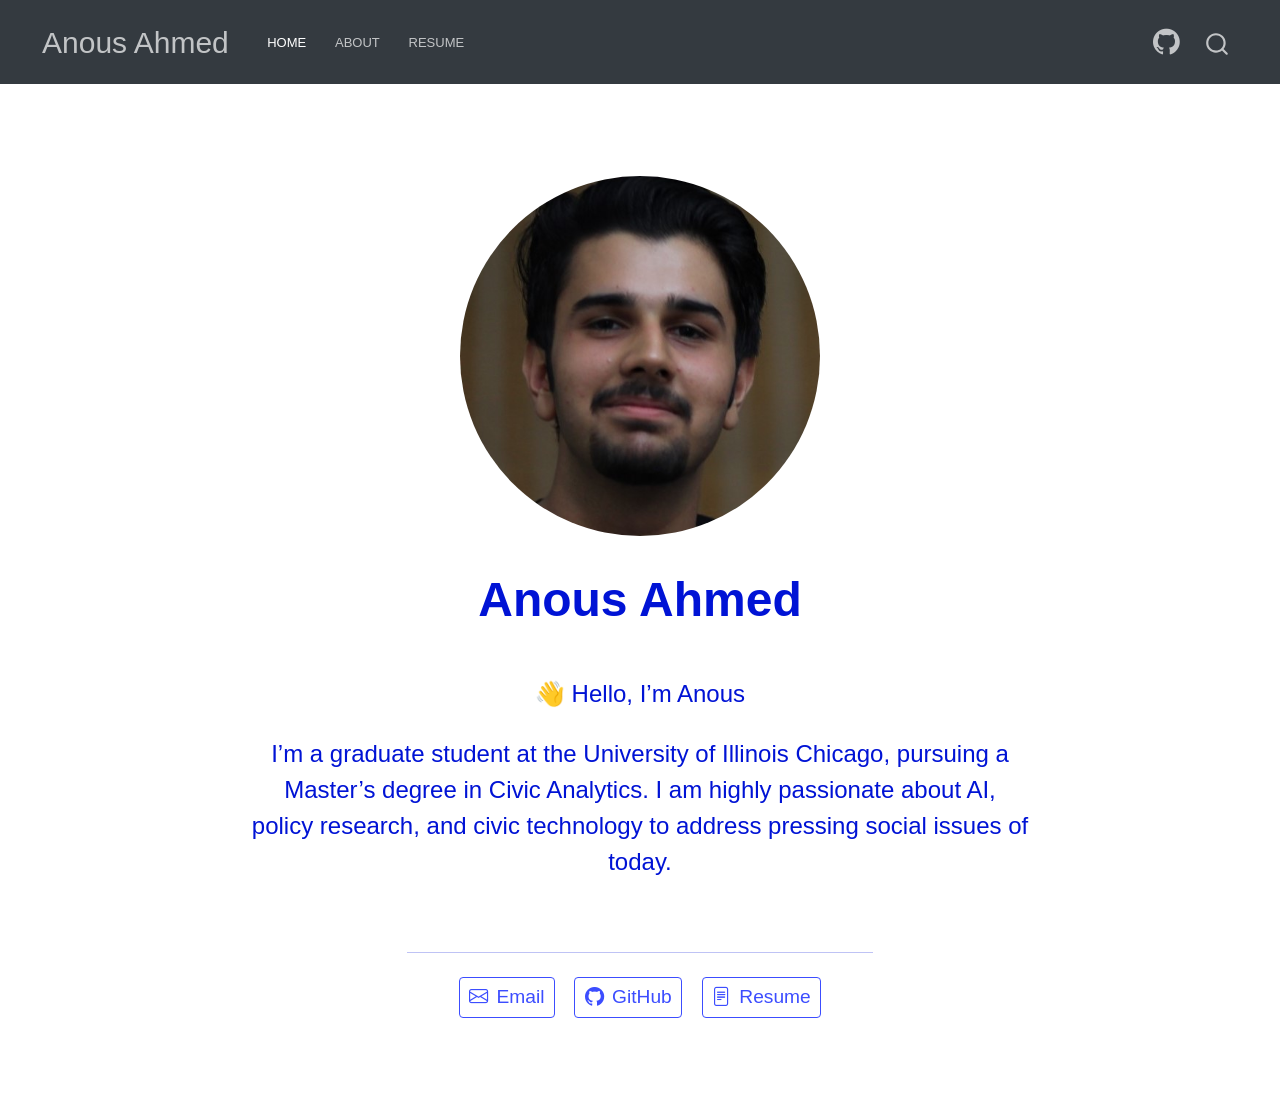
<file: docs/index.html>
<!DOCTYPE html>
<html xmlns="http://www.w3.org/1999/xhtml" lang="en" xml:lang="en"><head>

<meta charset="utf-8">
<meta name="generator" content="quarto-1.6.42">

<meta name="viewport" content="width=device-width, initial-scale=1.0, user-scalable=yes">


<title>Anous Ahmed</title>
<style>
code{white-space: pre-wrap;}
span.smallcaps{font-variant: small-caps;}
div.columns{display: flex; gap: min(4vw, 1.5em);}
div.column{flex: auto; overflow-x: auto;}
div.hanging-indent{margin-left: 1.5em; text-indent: -1.5em;}
ul.task-list{list-style: none;}
ul.task-list li input[type="checkbox"] {
  width: 0.8em;
  margin: 0 0.8em 0.2em -1em; /* quarto-specific, see https://github.com/quarto-dev/quarto-cli/issues/4556 */ 
  vertical-align: middle;
}
</style>


<script src="site_libs/quarto-nav/quarto-nav.js"></script>
<script src="site_libs/quarto-nav/headroom.min.js"></script>
<script src="site_libs/clipboard/clipboard.min.js"></script>
<script src="site_libs/quarto-search/autocomplete.umd.js"></script>
<script src="site_libs/quarto-search/fuse.min.js"></script>
<script src="site_libs/quarto-search/quarto-search.js"></script>
<meta name="quarto:offset" content="./">
<script src="site_libs/quarto-html/quarto.js"></script>
<script src="site_libs/quarto-html/popper.min.js"></script>
<script src="site_libs/quarto-html/tippy.umd.min.js"></script>
<link href="site_libs/quarto-html/tippy.css" rel="stylesheet">
<link href="site_libs/quarto-html/quarto-syntax-highlighting-2f5df379a58b258e96c21c0638c20c03.css" rel="stylesheet" id="quarto-text-highlighting-styles">
<script src="site_libs/bootstrap/bootstrap.min.js"></script>
<link href="site_libs/bootstrap/bootstrap-icons.css" rel="stylesheet">
<link href="site_libs/bootstrap/bootstrap-2da733e10ef0dbec713d2ad4fdab014f.min.css" rel="stylesheet" append-hash="true" id="quarto-bootstrap" data-mode="light">
<script id="quarto-search-options" type="application/json">{
  "location": "navbar",
  "copy-button": false,
  "collapse-after": 3,
  "panel-placement": "end",
  "type": "overlay",
  "limit": 50,
  "keyboard-shortcut": [
    "f",
    "/",
    "s"
  ],
  "show-item-context": false,
  "language": {
    "search-no-results-text": "No results",
    "search-matching-documents-text": "matching documents",
    "search-copy-link-title": "Copy link to search",
    "search-hide-matches-text": "Hide additional matches",
    "search-more-match-text": "more match in this document",
    "search-more-matches-text": "more matches in this document",
    "search-clear-button-title": "Clear",
    "search-text-placeholder": "",
    "search-detached-cancel-button-title": "Cancel",
    "search-submit-button-title": "Submit",
    "search-label": "Search"
  }
}</script>


<link rel="stylesheet" href="styles.css">
</head>

<body class="nav-fixed fullcontent">

<div id="quarto-search-results"></div>
  <header id="quarto-header" class="headroom fixed-top">
    <nav class="navbar navbar-expand-lg " data-bs-theme="dark">
      <div class="navbar-container container-fluid">
      <div class="navbar-brand-container mx-auto">
    <a class="navbar-brand" href="./index.html">
    <span class="navbar-title">Anous Ahmed</span>
    </a>
  </div>
            <div id="quarto-search" class="" title="Search"></div>
          <button class="navbar-toggler" type="button" data-bs-toggle="collapse" data-bs-target="#navbarCollapse" aria-controls="navbarCollapse" role="menu" aria-expanded="false" aria-label="Toggle navigation" onclick="if (window.quartoToggleHeadroom) { window.quartoToggleHeadroom(); }">
  <span class="navbar-toggler-icon"></span>
</button>
          <div class="collapse navbar-collapse" id="navbarCollapse">
            <ul class="navbar-nav navbar-nav-scroll me-auto">
  <li class="nav-item">
    <a class="nav-link active" href="./index.html" aria-current="page"> 
<span class="menu-text">Home</span></a>
  </li>  
  <li class="nav-item">
    <a class="nav-link" href="./about.html"> 
<span class="menu-text">About</span></a>
  </li>  
  <li class="nav-item">
    <a class="nav-link" href="./resume.pdf"> 
<span class="menu-text">Resume</span></a>
  </li>  
</ul>
            <ul class="navbar-nav navbar-nav-scroll ms-auto">
  <li class="nav-item compact">
    <a class="nav-link" href="https://github.com/aahme102/Week-9-Exercise"> <i class="bi bi-github" role="img" aria-label="GitHub">
</i> 
<span class="menu-text"></span></a>
  </li>  
</ul>
          </div> <!-- /navcollapse -->
            <div class="quarto-navbar-tools">
</div>
      </div> <!-- /container-fluid -->
    </nav>
</header>
<!-- content -->
<div id="quarto-content" class="quarto-container page-columns page-rows-contents page-layout-article page-navbar">
<!-- sidebar -->
<!-- margin-sidebar -->
    
<!-- main -->
<div class="quarto-about-jolla">
  <img src="Anous Photo.jpeg" class="about-image
  round " style="height: 15em; width: 15em;">
 <header id="title-block-header" class="quarto-title-block default">
<div class="quarto-title">
<h1 class="title">Anous Ahmed</h1>
</div>
<div class="quarto-title-meta">
  </div>
</header><main class="content" id="quarto-document-content">
<p>👋 Hello, I’m Anous</p>
<p>I’m a graduate student at the University of Illinois Chicago, pursuing a Master’s degree in Civic Analytics. I am highly passionate about AI, policy research, and civic technology to address pressing social issues of today.</p>


</main> 
  <hr class="about-sep">
   <div class="about-links">
  <a href="mailto:aahme109@uic.edu" class="about-link" rel="" target="">
    <i class="bi bi-envelope"></i>
     <span class="about-link-text">Email</span>
  </a>
  <a href="https://github.com/aahme102/Week-9-Exercise" class="about-link" rel="" target="">
    <i class="bi bi-github"></i>
     <span class="about-link-text">GitHub</span>
  </a>
  <a href="/resume.pdf" class="about-link" rel="" target="">
    <i class="bi bi-file-text"></i>
     <span class="about-link-text">Resume</span>
  </a>
</div>
</div>
 <!-- /main -->
<script id="quarto-html-after-body" type="application/javascript">
window.document.addEventListener("DOMContentLoaded", function (event) {
  const toggleBodyColorMode = (bsSheetEl) => {
    const mode = bsSheetEl.getAttribute("data-mode");
    const bodyEl = window.document.querySelector("body");
    if (mode === "dark") {
      bodyEl.classList.add("quarto-dark");
      bodyEl.classList.remove("quarto-light");
    } else {
      bodyEl.classList.add("quarto-light");
      bodyEl.classList.remove("quarto-dark");
    }
  }
  const toggleBodyColorPrimary = () => {
    const bsSheetEl = window.document.querySelector("link#quarto-bootstrap");
    if (bsSheetEl) {
      toggleBodyColorMode(bsSheetEl);
    }
  }
  toggleBodyColorPrimary();  
  const isCodeAnnotation = (el) => {
    for (const clz of el.classList) {
      if (clz.startsWith('code-annotation-')) {                     
        return true;
      }
    }
    return false;
  }
  const onCopySuccess = function(e) {
    // button target
    const button = e.trigger;
    // don't keep focus
    button.blur();
    // flash "checked"
    button.classList.add('code-copy-button-checked');
    var currentTitle = button.getAttribute("title");
    button.setAttribute("title", "Copied!");
    let tooltip;
    if (window.bootstrap) {
      button.setAttribute("data-bs-toggle", "tooltip");
      button.setAttribute("data-bs-placement", "left");
      button.setAttribute("data-bs-title", "Copied!");
      tooltip = new bootstrap.Tooltip(button, 
        { trigger: "manual", 
          customClass: "code-copy-button-tooltip",
          offset: [0, -8]});
      tooltip.show();    
    }
    setTimeout(function() {
      if (tooltip) {
        tooltip.hide();
        button.removeAttribute("data-bs-title");
        button.removeAttribute("data-bs-toggle");
        button.removeAttribute("data-bs-placement");
      }
      button.setAttribute("title", currentTitle);
      button.classList.remove('code-copy-button-checked');
    }, 1000);
    // clear code selection
    e.clearSelection();
  }
  const getTextToCopy = function(trigger) {
      const codeEl = trigger.previousElementSibling.cloneNode(true);
      for (const childEl of codeEl.children) {
        if (isCodeAnnotation(childEl)) {
          childEl.remove();
        }
      }
      return codeEl.innerText;
  }
  const clipboard = new window.ClipboardJS('.code-copy-button:not([data-in-quarto-modal])', {
    text: getTextToCopy
  });
  clipboard.on('success', onCopySuccess);
  if (window.document.getElementById('quarto-embedded-source-code-modal')) {
    const clipboardModal = new window.ClipboardJS('.code-copy-button[data-in-quarto-modal]', {
      text: getTextToCopy,
      container: window.document.getElementById('quarto-embedded-source-code-modal')
    });
    clipboardModal.on('success', onCopySuccess);
  }
    var localhostRegex = new RegExp(/^(?:http|https):\/\/localhost\:?[0-9]*\//);
    var mailtoRegex = new RegExp(/^mailto:/);
      var filterRegex = new RegExp('/' + window.location.host + '/');
    var isInternal = (href) => {
        return filterRegex.test(href) || localhostRegex.test(href) || mailtoRegex.test(href);
    }
    // Inspect non-navigation links and adorn them if external
 	var links = window.document.querySelectorAll('a[href]:not(.nav-link):not(.navbar-brand):not(.toc-action):not(.sidebar-link):not(.sidebar-item-toggle):not(.pagination-link):not(.no-external):not([aria-hidden]):not(.dropdown-item):not(.quarto-navigation-tool):not(.about-link)');
    for (var i=0; i<links.length; i++) {
      const link = links[i];
      if (!isInternal(link.href)) {
        // undo the damage that might have been done by quarto-nav.js in the case of
        // links that we want to consider external
        if (link.dataset.originalHref !== undefined) {
          link.href = link.dataset.originalHref;
        }
      }
    }
  function tippyHover(el, contentFn, onTriggerFn, onUntriggerFn) {
    const config = {
      allowHTML: true,
      maxWidth: 500,
      delay: 100,
      arrow: false,
      appendTo: function(el) {
          return el.parentElement;
      },
      interactive: true,
      interactiveBorder: 10,
      theme: 'quarto',
      placement: 'bottom-start',
    };
    if (contentFn) {
      config.content = contentFn;
    }
    if (onTriggerFn) {
      config.onTrigger = onTriggerFn;
    }
    if (onUntriggerFn) {
      config.onUntrigger = onUntriggerFn;
    }
    window.tippy(el, config); 
  }
  const noterefs = window.document.querySelectorAll('a[role="doc-noteref"]');
  for (var i=0; i<noterefs.length; i++) {
    const ref = noterefs[i];
    tippyHover(ref, function() {
      // use id or data attribute instead here
      let href = ref.getAttribute('data-footnote-href') || ref.getAttribute('href');
      try { href = new URL(href).hash; } catch {}
      const id = href.replace(/^#\/?/, "");
      const note = window.document.getElementById(id);
      if (note) {
        return note.innerHTML;
      } else {
        return "";
      }
    });
  }
  const xrefs = window.document.querySelectorAll('a.quarto-xref');
  const processXRef = (id, note) => {
    // Strip column container classes
    const stripColumnClz = (el) => {
      el.classList.remove("page-full", "page-columns");
      if (el.children) {
        for (const child of el.children) {
          stripColumnClz(child);
        }
      }
    }
    stripColumnClz(note)
    if (id === null || id.startsWith('sec-')) {
      // Special case sections, only their first couple elements
      const container = document.createElement("div");
      if (note.children && note.children.length > 2) {
        container.appendChild(note.children[0].cloneNode(true));
        for (let i = 1; i < note.children.length; i++) {
          const child = note.children[i];
          if (child.tagName === "P" && child.innerText === "") {
            continue;
          } else {
            container.appendChild(child.cloneNode(true));
            break;
          }
        }
        if (window.Quarto?.typesetMath) {
          window.Quarto.typesetMath(container);
        }
        return container.innerHTML
      } else {
        if (window.Quarto?.typesetMath) {
          window.Quarto.typesetMath(note);
        }
        return note.innerHTML;
      }
    } else {
      // Remove any anchor links if they are present
      const anchorLink = note.querySelector('a.anchorjs-link');
      if (anchorLink) {
        anchorLink.remove();
      }
      if (window.Quarto?.typesetMath) {
        window.Quarto.typesetMath(note);
      }
      if (note.classList.contains("callout")) {
        return note.outerHTML;
      } else {
        return note.innerHTML;
      }
    }
  }
  for (var i=0; i<xrefs.length; i++) {
    const xref = xrefs[i];
    tippyHover(xref, undefined, function(instance) {
      instance.disable();
      let url = xref.getAttribute('href');
      let hash = undefined; 
      if (url.startsWith('#')) {
        hash = url;
      } else {
        try { hash = new URL(url).hash; } catch {}
      }
      if (hash) {
        const id = hash.replace(/^#\/?/, "");
        const note = window.document.getElementById(id);
        if (note !== null) {
          try {
            const html = processXRef(id, note.cloneNode(true));
            instance.setContent(html);
          } finally {
            instance.enable();
            instance.show();
          }
        } else {
          // See if we can fetch this
          fetch(url.split('#')[0])
          .then(res => res.text())
          .then(html => {
            const parser = new DOMParser();
            const htmlDoc = parser.parseFromString(html, "text/html");
            const note = htmlDoc.getElementById(id);
            if (note !== null) {
              const html = processXRef(id, note);
              instance.setContent(html);
            } 
          }).finally(() => {
            instance.enable();
            instance.show();
          });
        }
      } else {
        // See if we can fetch a full url (with no hash to target)
        // This is a special case and we should probably do some content thinning / targeting
        fetch(url)
        .then(res => res.text())
        .then(html => {
          const parser = new DOMParser();
          const htmlDoc = parser.parseFromString(html, "text/html");
          const note = htmlDoc.querySelector('main.content');
          if (note !== null) {
            // This should only happen for chapter cross references
            // (since there is no id in the URL)
            // remove the first header
            if (note.children.length > 0 && note.children[0].tagName === "HEADER") {
              note.children[0].remove();
            }
            const html = processXRef(null, note);
            instance.setContent(html);
          } 
        }).finally(() => {
          instance.enable();
          instance.show();
        });
      }
    }, function(instance) {
    });
  }
      let selectedAnnoteEl;
      const selectorForAnnotation = ( cell, annotation) => {
        let cellAttr = 'data-code-cell="' + cell + '"';
        let lineAttr = 'data-code-annotation="' +  annotation + '"';
        const selector = 'span[' + cellAttr + '][' + lineAttr + ']';
        return selector;
      }
      const selectCodeLines = (annoteEl) => {
        const doc = window.document;
        const targetCell = annoteEl.getAttribute("data-target-cell");
        const targetAnnotation = annoteEl.getAttribute("data-target-annotation");
        const annoteSpan = window.document.querySelector(selectorForAnnotation(targetCell, targetAnnotation));
        const lines = annoteSpan.getAttribute("data-code-lines").split(",");
        const lineIds = lines.map((line) => {
          return targetCell + "-" + line;
        })
        let top = null;
        let height = null;
        let parent = null;
        if (lineIds.length > 0) {
            //compute the position of the single el (top and bottom and make a div)
            const el = window.document.getElementById(lineIds[0]);
            top = el.offsetTop;
            height = el.offsetHeight;
            parent = el.parentElement.parentElement;
          if (lineIds.length > 1) {
            const lastEl = window.document.getElementById(lineIds[lineIds.length - 1]);
            const bottom = lastEl.offsetTop + lastEl.offsetHeight;
            height = bottom - top;
          }
          if (top !== null && height !== null && parent !== null) {
            // cook up a div (if necessary) and position it 
            let div = window.document.getElementById("code-annotation-line-highlight");
            if (div === null) {
              div = window.document.createElement("div");
              div.setAttribute("id", "code-annotation-line-highlight");
              div.style.position = 'absolute';
              parent.appendChild(div);
            }
            div.style.top = top - 2 + "px";
            div.style.height = height + 4 + "px";
            div.style.left = 0;
            let gutterDiv = window.document.getElementById("code-annotation-line-highlight-gutter");
            if (gutterDiv === null) {
              gutterDiv = window.document.createElement("div");
              gutterDiv.setAttribute("id", "code-annotation-line-highlight-gutter");
              gutterDiv.style.position = 'absolute';
              const codeCell = window.document.getElementById(targetCell);
              const gutter = codeCell.querySelector('.code-annotation-gutter');
              gutter.appendChild(gutterDiv);
            }
            gutterDiv.style.top = top - 2 + "px";
            gutterDiv.style.height = height + 4 + "px";
          }
          selectedAnnoteEl = annoteEl;
        }
      };
      const unselectCodeLines = () => {
        const elementsIds = ["code-annotation-line-highlight", "code-annotation-line-highlight-gutter"];
        elementsIds.forEach((elId) => {
          const div = window.document.getElementById(elId);
          if (div) {
            div.remove();
          }
        });
        selectedAnnoteEl = undefined;
      };
        // Handle positioning of the toggle
    window.addEventListener(
      "resize",
      throttle(() => {
        elRect = undefined;
        if (selectedAnnoteEl) {
          selectCodeLines(selectedAnnoteEl);
        }
      }, 10)
    );
    function throttle(fn, ms) {
    let throttle = false;
    let timer;
      return (...args) => {
        if(!throttle) { // first call gets through
            fn.apply(this, args);
            throttle = true;
        } else { // all the others get throttled
            if(timer) clearTimeout(timer); // cancel #2
            timer = setTimeout(() => {
              fn.apply(this, args);
              timer = throttle = false;
            }, ms);
        }
      };
    }
      // Attach click handler to the DT
      const annoteDls = window.document.querySelectorAll('dt[data-target-cell]');
      for (const annoteDlNode of annoteDls) {
        annoteDlNode.addEventListener('click', (event) => {
          const clickedEl = event.target;
          if (clickedEl !== selectedAnnoteEl) {
            unselectCodeLines();
            const activeEl = window.document.querySelector('dt[data-target-cell].code-annotation-active');
            if (activeEl) {
              activeEl.classList.remove('code-annotation-active');
            }
            selectCodeLines(clickedEl);
            clickedEl.classList.add('code-annotation-active');
          } else {
            // Unselect the line
            unselectCodeLines();
            clickedEl.classList.remove('code-annotation-active');
          }
        });
      }
  const findCites = (el) => {
    const parentEl = el.parentElement;
    if (parentEl) {
      const cites = parentEl.dataset.cites;
      if (cites) {
        return {
          el,
          cites: cites.split(' ')
        };
      } else {
        return findCites(el.parentElement)
      }
    } else {
      return undefined;
    }
  };
  var bibliorefs = window.document.querySelectorAll('a[role="doc-biblioref"]');
  for (var i=0; i<bibliorefs.length; i++) {
    const ref = bibliorefs[i];
    const citeInfo = findCites(ref);
    if (citeInfo) {
      tippyHover(citeInfo.el, function() {
        var popup = window.document.createElement('div');
        citeInfo.cites.forEach(function(cite) {
          var citeDiv = window.document.createElement('div');
          citeDiv.classList.add('hanging-indent');
          citeDiv.classList.add('csl-entry');
          var biblioDiv = window.document.getElementById('ref-' + cite);
          if (biblioDiv) {
            citeDiv.innerHTML = biblioDiv.innerHTML;
          }
          popup.appendChild(citeDiv);
        });
        return popup.innerHTML;
      });
    }
  }
});
</script>
</div> <!-- /content -->




</body></html>
</file>
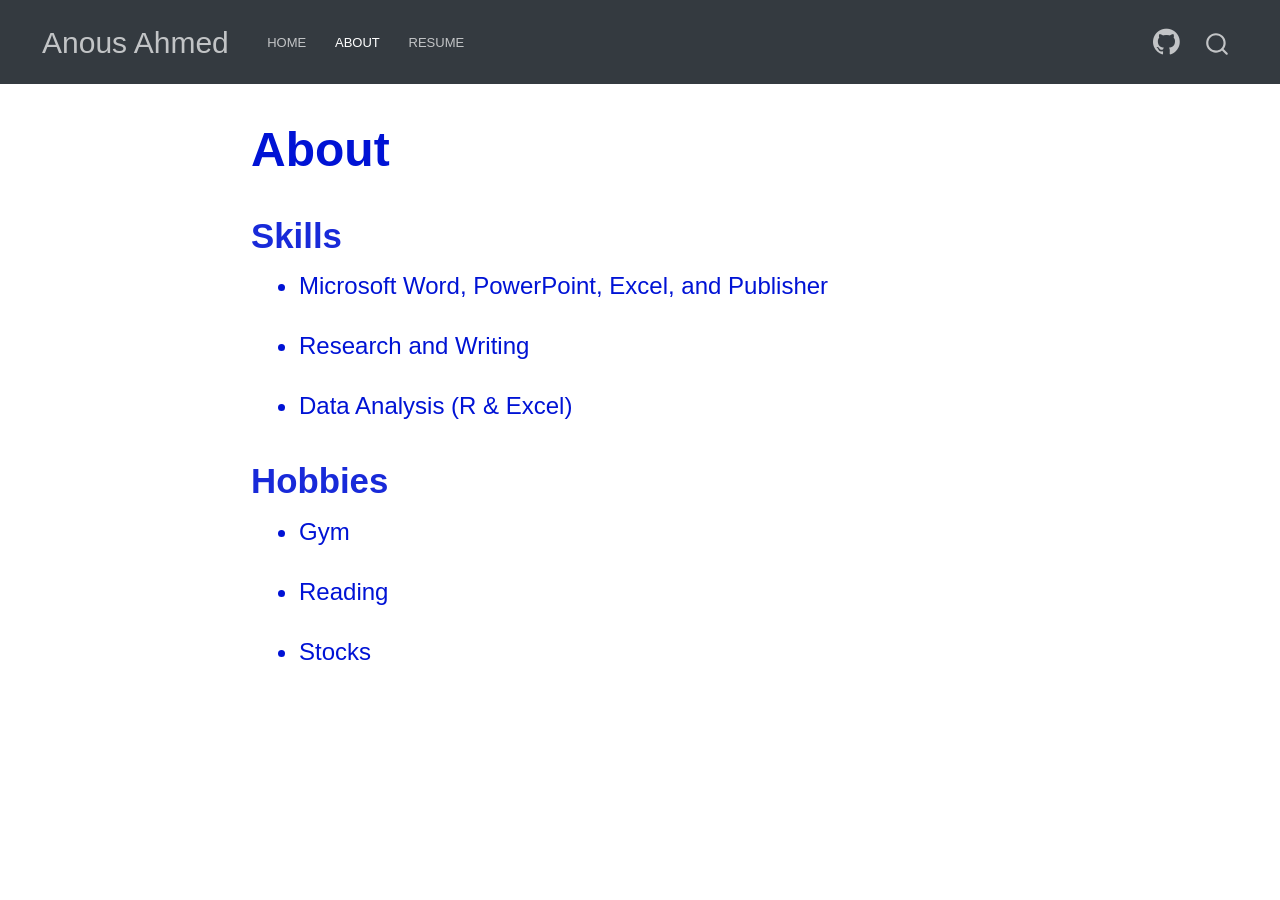
<file: docs/about.html>
<!DOCTYPE html>
<html xmlns="http://www.w3.org/1999/xhtml" lang="en" xml:lang="en"><head>

<meta charset="utf-8">
<meta name="generator" content="quarto-1.6.42">

<meta name="viewport" content="width=device-width, initial-scale=1.0, user-scalable=yes">


<title>About – Anous Ahmed</title>
<style>
code{white-space: pre-wrap;}
span.smallcaps{font-variant: small-caps;}
div.columns{display: flex; gap: min(4vw, 1.5em);}
div.column{flex: auto; overflow-x: auto;}
div.hanging-indent{margin-left: 1.5em; text-indent: -1.5em;}
ul.task-list{list-style: none;}
ul.task-list li input[type="checkbox"] {
  width: 0.8em;
  margin: 0 0.8em 0.2em -1em; /* quarto-specific, see https://github.com/quarto-dev/quarto-cli/issues/4556 */ 
  vertical-align: middle;
}
</style>


<script src="site_libs/quarto-nav/quarto-nav.js"></script>
<script src="site_libs/quarto-nav/headroom.min.js"></script>
<script src="site_libs/clipboard/clipboard.min.js"></script>
<script src="site_libs/quarto-search/autocomplete.umd.js"></script>
<script src="site_libs/quarto-search/fuse.min.js"></script>
<script src="site_libs/quarto-search/quarto-search.js"></script>
<meta name="quarto:offset" content="./">
<script src="site_libs/quarto-html/quarto.js"></script>
<script src="site_libs/quarto-html/popper.min.js"></script>
<script src="site_libs/quarto-html/tippy.umd.min.js"></script>
<script src="site_libs/quarto-html/anchor.min.js"></script>
<link href="site_libs/quarto-html/tippy.css" rel="stylesheet">
<link href="site_libs/quarto-html/quarto-syntax-highlighting-2f5df379a58b258e96c21c0638c20c03.css" rel="stylesheet" id="quarto-text-highlighting-styles">
<script src="site_libs/bootstrap/bootstrap.min.js"></script>
<link href="site_libs/bootstrap/bootstrap-icons.css" rel="stylesheet">
<link href="site_libs/bootstrap/bootstrap-2da733e10ef0dbec713d2ad4fdab014f.min.css" rel="stylesheet" append-hash="true" id="quarto-bootstrap" data-mode="light">
<script id="quarto-search-options" type="application/json">{
  "location": "navbar",
  "copy-button": false,
  "collapse-after": 3,
  "panel-placement": "end",
  "type": "overlay",
  "limit": 50,
  "keyboard-shortcut": [
    "f",
    "/",
    "s"
  ],
  "show-item-context": false,
  "language": {
    "search-no-results-text": "No results",
    "search-matching-documents-text": "matching documents",
    "search-copy-link-title": "Copy link to search",
    "search-hide-matches-text": "Hide additional matches",
    "search-more-match-text": "more match in this document",
    "search-more-matches-text": "more matches in this document",
    "search-clear-button-title": "Clear",
    "search-text-placeholder": "",
    "search-detached-cancel-button-title": "Cancel",
    "search-submit-button-title": "Submit",
    "search-label": "Search"
  }
}</script>


<link rel="stylesheet" href="styles.css">
</head>

<body class="nav-fixed fullcontent">

<div id="quarto-search-results"></div>
  <header id="quarto-header" class="headroom fixed-top">
    <nav class="navbar navbar-expand-lg " data-bs-theme="dark">
      <div class="navbar-container container-fluid">
      <div class="navbar-brand-container mx-auto">
    <a class="navbar-brand" href="./index.html">
    <span class="navbar-title">Anous Ahmed</span>
    </a>
  </div>
            <div id="quarto-search" class="" title="Search"></div>
          <button class="navbar-toggler" type="button" data-bs-toggle="collapse" data-bs-target="#navbarCollapse" aria-controls="navbarCollapse" role="menu" aria-expanded="false" aria-label="Toggle navigation" onclick="if (window.quartoToggleHeadroom) { window.quartoToggleHeadroom(); }">
  <span class="navbar-toggler-icon"></span>
</button>
          <div class="collapse navbar-collapse" id="navbarCollapse">
            <ul class="navbar-nav navbar-nav-scroll me-auto">
  <li class="nav-item">
    <a class="nav-link" href="./index.html"> 
<span class="menu-text">Home</span></a>
  </li>  
  <li class="nav-item">
    <a class="nav-link active" href="./about.html" aria-current="page"> 
<span class="menu-text">About</span></a>
  </li>  
  <li class="nav-item">
    <a class="nav-link" href="./resume.pdf"> 
<span class="menu-text">Resume</span></a>
  </li>  
</ul>
            <ul class="navbar-nav navbar-nav-scroll ms-auto">
  <li class="nav-item compact">
    <a class="nav-link" href="https://github.com/aahme102/Week-9-Exercise"> <i class="bi bi-github" role="img" aria-label="GitHub">
</i> 
<span class="menu-text"></span></a>
  </li>  
</ul>
          </div> <!-- /navcollapse -->
            <div class="quarto-navbar-tools">
</div>
      </div> <!-- /container-fluid -->
    </nav>
</header>
<!-- content -->
<div id="quarto-content" class="quarto-container page-columns page-rows-contents page-layout-article page-navbar">
<!-- sidebar -->
<!-- margin-sidebar -->
    
<!-- main -->
<main class="content" id="quarto-document-content">

<header id="title-block-header" class="quarto-title-block default">
<div class="quarto-title">
<h1 class="title">About</h1>
</div>



<div class="quarto-title-meta">

    
  
    
  </div>
  


</header>


<section id="skills" class="level3">
<h3 class="anchored" data-anchor-id="skills">Skills</h3>
<ul>
<li><p>Microsoft Word, PowerPoint, Excel, and Publisher</p></li>
<li><p>Research and Writing</p></li>
<li><p>Data Analysis (R &amp; Excel)</p></li>
</ul>
</section>
<section id="hobbies" class="level3">
<h3 class="anchored" data-anchor-id="hobbies">Hobbies</h3>
<ul>
<li><p>Gym</p></li>
<li><p>Reading</p></li>
<li><p>Stocks</p></li>
</ul>


</section>

</main> <!-- /main -->
<script id="quarto-html-after-body" type="application/javascript">
window.document.addEventListener("DOMContentLoaded", function (event) {
  const toggleBodyColorMode = (bsSheetEl) => {
    const mode = bsSheetEl.getAttribute("data-mode");
    const bodyEl = window.document.querySelector("body");
    if (mode === "dark") {
      bodyEl.classList.add("quarto-dark");
      bodyEl.classList.remove("quarto-light");
    } else {
      bodyEl.classList.add("quarto-light");
      bodyEl.classList.remove("quarto-dark");
    }
  }
  const toggleBodyColorPrimary = () => {
    const bsSheetEl = window.document.querySelector("link#quarto-bootstrap");
    if (bsSheetEl) {
      toggleBodyColorMode(bsSheetEl);
    }
  }
  toggleBodyColorPrimary();  
  const icon = "";
  const anchorJS = new window.AnchorJS();
  anchorJS.options = {
    placement: 'right',
    icon: icon
  };
  anchorJS.add('.anchored');
  const isCodeAnnotation = (el) => {
    for (const clz of el.classList) {
      if (clz.startsWith('code-annotation-')) {                     
        return true;
      }
    }
    return false;
  }
  const onCopySuccess = function(e) {
    // button target
    const button = e.trigger;
    // don't keep focus
    button.blur();
    // flash "checked"
    button.classList.add('code-copy-button-checked');
    var currentTitle = button.getAttribute("title");
    button.setAttribute("title", "Copied!");
    let tooltip;
    if (window.bootstrap) {
      button.setAttribute("data-bs-toggle", "tooltip");
      button.setAttribute("data-bs-placement", "left");
      button.setAttribute("data-bs-title", "Copied!");
      tooltip = new bootstrap.Tooltip(button, 
        { trigger: "manual", 
          customClass: "code-copy-button-tooltip",
          offset: [0, -8]});
      tooltip.show();    
    }
    setTimeout(function() {
      if (tooltip) {
        tooltip.hide();
        button.removeAttribute("data-bs-title");
        button.removeAttribute("data-bs-toggle");
        button.removeAttribute("data-bs-placement");
      }
      button.setAttribute("title", currentTitle);
      button.classList.remove('code-copy-button-checked');
    }, 1000);
    // clear code selection
    e.clearSelection();
  }
  const getTextToCopy = function(trigger) {
      const codeEl = trigger.previousElementSibling.cloneNode(true);
      for (const childEl of codeEl.children) {
        if (isCodeAnnotation(childEl)) {
          childEl.remove();
        }
      }
      return codeEl.innerText;
  }
  const clipboard = new window.ClipboardJS('.code-copy-button:not([data-in-quarto-modal])', {
    text: getTextToCopy
  });
  clipboard.on('success', onCopySuccess);
  if (window.document.getElementById('quarto-embedded-source-code-modal')) {
    const clipboardModal = new window.ClipboardJS('.code-copy-button[data-in-quarto-modal]', {
      text: getTextToCopy,
      container: window.document.getElementById('quarto-embedded-source-code-modal')
    });
    clipboardModal.on('success', onCopySuccess);
  }
    var localhostRegex = new RegExp(/^(?:http|https):\/\/localhost\:?[0-9]*\//);
    var mailtoRegex = new RegExp(/^mailto:/);
      var filterRegex = new RegExp('/' + window.location.host + '/');
    var isInternal = (href) => {
        return filterRegex.test(href) || localhostRegex.test(href) || mailtoRegex.test(href);
    }
    // Inspect non-navigation links and adorn them if external
 	var links = window.document.querySelectorAll('a[href]:not(.nav-link):not(.navbar-brand):not(.toc-action):not(.sidebar-link):not(.sidebar-item-toggle):not(.pagination-link):not(.no-external):not([aria-hidden]):not(.dropdown-item):not(.quarto-navigation-tool):not(.about-link)');
    for (var i=0; i<links.length; i++) {
      const link = links[i];
      if (!isInternal(link.href)) {
        // undo the damage that might have been done by quarto-nav.js in the case of
        // links that we want to consider external
        if (link.dataset.originalHref !== undefined) {
          link.href = link.dataset.originalHref;
        }
      }
    }
  function tippyHover(el, contentFn, onTriggerFn, onUntriggerFn) {
    const config = {
      allowHTML: true,
      maxWidth: 500,
      delay: 100,
      arrow: false,
      appendTo: function(el) {
          return el.parentElement;
      },
      interactive: true,
      interactiveBorder: 10,
      theme: 'quarto',
      placement: 'bottom-start',
    };
    if (contentFn) {
      config.content = contentFn;
    }
    if (onTriggerFn) {
      config.onTrigger = onTriggerFn;
    }
    if (onUntriggerFn) {
      config.onUntrigger = onUntriggerFn;
    }
    window.tippy(el, config); 
  }
  const noterefs = window.document.querySelectorAll('a[role="doc-noteref"]');
  for (var i=0; i<noterefs.length; i++) {
    const ref = noterefs[i];
    tippyHover(ref, function() {
      // use id or data attribute instead here
      let href = ref.getAttribute('data-footnote-href') || ref.getAttribute('href');
      try { href = new URL(href).hash; } catch {}
      const id = href.replace(/^#\/?/, "");
      const note = window.document.getElementById(id);
      if (note) {
        return note.innerHTML;
      } else {
        return "";
      }
    });
  }
  const xrefs = window.document.querySelectorAll('a.quarto-xref');
  const processXRef = (id, note) => {
    // Strip column container classes
    const stripColumnClz = (el) => {
      el.classList.remove("page-full", "page-columns");
      if (el.children) {
        for (const child of el.children) {
          stripColumnClz(child);
        }
      }
    }
    stripColumnClz(note)
    if (id === null || id.startsWith('sec-')) {
      // Special case sections, only their first couple elements
      const container = document.createElement("div");
      if (note.children && note.children.length > 2) {
        container.appendChild(note.children[0].cloneNode(true));
        for (let i = 1; i < note.children.length; i++) {
          const child = note.children[i];
          if (child.tagName === "P" && child.innerText === "") {
            continue;
          } else {
            container.appendChild(child.cloneNode(true));
            break;
          }
        }
        if (window.Quarto?.typesetMath) {
          window.Quarto.typesetMath(container);
        }
        return container.innerHTML
      } else {
        if (window.Quarto?.typesetMath) {
          window.Quarto.typesetMath(note);
        }
        return note.innerHTML;
      }
    } else {
      // Remove any anchor links if they are present
      const anchorLink = note.querySelector('a.anchorjs-link');
      if (anchorLink) {
        anchorLink.remove();
      }
      if (window.Quarto?.typesetMath) {
        window.Quarto.typesetMath(note);
      }
      if (note.classList.contains("callout")) {
        return note.outerHTML;
      } else {
        return note.innerHTML;
      }
    }
  }
  for (var i=0; i<xrefs.length; i++) {
    const xref = xrefs[i];
    tippyHover(xref, undefined, function(instance) {
      instance.disable();
      let url = xref.getAttribute('href');
      let hash = undefined; 
      if (url.startsWith('#')) {
        hash = url;
      } else {
        try { hash = new URL(url).hash; } catch {}
      }
      if (hash) {
        const id = hash.replace(/^#\/?/, "");
        const note = window.document.getElementById(id);
        if (note !== null) {
          try {
            const html = processXRef(id, note.cloneNode(true));
            instance.setContent(html);
          } finally {
            instance.enable();
            instance.show();
          }
        } else {
          // See if we can fetch this
          fetch(url.split('#')[0])
          .then(res => res.text())
          .then(html => {
            const parser = new DOMParser();
            const htmlDoc = parser.parseFromString(html, "text/html");
            const note = htmlDoc.getElementById(id);
            if (note !== null) {
              const html = processXRef(id, note);
              instance.setContent(html);
            } 
          }).finally(() => {
            instance.enable();
            instance.show();
          });
        }
      } else {
        // See if we can fetch a full url (with no hash to target)
        // This is a special case and we should probably do some content thinning / targeting
        fetch(url)
        .then(res => res.text())
        .then(html => {
          const parser = new DOMParser();
          const htmlDoc = parser.parseFromString(html, "text/html");
          const note = htmlDoc.querySelector('main.content');
          if (note !== null) {
            // This should only happen for chapter cross references
            // (since there is no id in the URL)
            // remove the first header
            if (note.children.length > 0 && note.children[0].tagName === "HEADER") {
              note.children[0].remove();
            }
            const html = processXRef(null, note);
            instance.setContent(html);
          } 
        }).finally(() => {
          instance.enable();
          instance.show();
        });
      }
    }, function(instance) {
    });
  }
      let selectedAnnoteEl;
      const selectorForAnnotation = ( cell, annotation) => {
        let cellAttr = 'data-code-cell="' + cell + '"';
        let lineAttr = 'data-code-annotation="' +  annotation + '"';
        const selector = 'span[' + cellAttr + '][' + lineAttr + ']';
        return selector;
      }
      const selectCodeLines = (annoteEl) => {
        const doc = window.document;
        const targetCell = annoteEl.getAttribute("data-target-cell");
        const targetAnnotation = annoteEl.getAttribute("data-target-annotation");
        const annoteSpan = window.document.querySelector(selectorForAnnotation(targetCell, targetAnnotation));
        const lines = annoteSpan.getAttribute("data-code-lines").split(",");
        const lineIds = lines.map((line) => {
          return targetCell + "-" + line;
        })
        let top = null;
        let height = null;
        let parent = null;
        if (lineIds.length > 0) {
            //compute the position of the single el (top and bottom and make a div)
            const el = window.document.getElementById(lineIds[0]);
            top = el.offsetTop;
            height = el.offsetHeight;
            parent = el.parentElement.parentElement;
          if (lineIds.length > 1) {
            const lastEl = window.document.getElementById(lineIds[lineIds.length - 1]);
            const bottom = lastEl.offsetTop + lastEl.offsetHeight;
            height = bottom - top;
          }
          if (top !== null && height !== null && parent !== null) {
            // cook up a div (if necessary) and position it 
            let div = window.document.getElementById("code-annotation-line-highlight");
            if (div === null) {
              div = window.document.createElement("div");
              div.setAttribute("id", "code-annotation-line-highlight");
              div.style.position = 'absolute';
              parent.appendChild(div);
            }
            div.style.top = top - 2 + "px";
            div.style.height = height + 4 + "px";
            div.style.left = 0;
            let gutterDiv = window.document.getElementById("code-annotation-line-highlight-gutter");
            if (gutterDiv === null) {
              gutterDiv = window.document.createElement("div");
              gutterDiv.setAttribute("id", "code-annotation-line-highlight-gutter");
              gutterDiv.style.position = 'absolute';
              const codeCell = window.document.getElementById(targetCell);
              const gutter = codeCell.querySelector('.code-annotation-gutter');
              gutter.appendChild(gutterDiv);
            }
            gutterDiv.style.top = top - 2 + "px";
            gutterDiv.style.height = height + 4 + "px";
          }
          selectedAnnoteEl = annoteEl;
        }
      };
      const unselectCodeLines = () => {
        const elementsIds = ["code-annotation-line-highlight", "code-annotation-line-highlight-gutter"];
        elementsIds.forEach((elId) => {
          const div = window.document.getElementById(elId);
          if (div) {
            div.remove();
          }
        });
        selectedAnnoteEl = undefined;
      };
        // Handle positioning of the toggle
    window.addEventListener(
      "resize",
      throttle(() => {
        elRect = undefined;
        if (selectedAnnoteEl) {
          selectCodeLines(selectedAnnoteEl);
        }
      }, 10)
    );
    function throttle(fn, ms) {
    let throttle = false;
    let timer;
      return (...args) => {
        if(!throttle) { // first call gets through
            fn.apply(this, args);
            throttle = true;
        } else { // all the others get throttled
            if(timer) clearTimeout(timer); // cancel #2
            timer = setTimeout(() => {
              fn.apply(this, args);
              timer = throttle = false;
            }, ms);
        }
      };
    }
      // Attach click handler to the DT
      const annoteDls = window.document.querySelectorAll('dt[data-target-cell]');
      for (const annoteDlNode of annoteDls) {
        annoteDlNode.addEventListener('click', (event) => {
          const clickedEl = event.target;
          if (clickedEl !== selectedAnnoteEl) {
            unselectCodeLines();
            const activeEl = window.document.querySelector('dt[data-target-cell].code-annotation-active');
            if (activeEl) {
              activeEl.classList.remove('code-annotation-active');
            }
            selectCodeLines(clickedEl);
            clickedEl.classList.add('code-annotation-active');
          } else {
            // Unselect the line
            unselectCodeLines();
            clickedEl.classList.remove('code-annotation-active');
          }
        });
      }
  const findCites = (el) => {
    const parentEl = el.parentElement;
    if (parentEl) {
      const cites = parentEl.dataset.cites;
      if (cites) {
        return {
          el,
          cites: cites.split(' ')
        };
      } else {
        return findCites(el.parentElement)
      }
    } else {
      return undefined;
    }
  };
  var bibliorefs = window.document.querySelectorAll('a[role="doc-biblioref"]');
  for (var i=0; i<bibliorefs.length; i++) {
    const ref = bibliorefs[i];
    const citeInfo = findCites(ref);
    if (citeInfo) {
      tippyHover(citeInfo.el, function() {
        var popup = window.document.createElement('div');
        citeInfo.cites.forEach(function(cite) {
          var citeDiv = window.document.createElement('div');
          citeDiv.classList.add('hanging-indent');
          citeDiv.classList.add('csl-entry');
          var biblioDiv = window.document.getElementById('ref-' + cite);
          if (biblioDiv) {
            citeDiv.innerHTML = biblioDiv.innerHTML;
          }
          popup.appendChild(citeDiv);
        });
        return popup.innerHTML;
      });
    }
  }
});
</script>
</div> <!-- /content -->




</body></html>
</file>
<file: docs/site_libs/quarto-html/tippy.css>
.tippy-box[data-animation=fade][data-state=hidden]{opacity:0}[data-tippy-root]{max-width:calc(100vw - 10px)}.tippy-box{position:relative;background-color:#333;color:#fff;border-radius:4px;font-size:14px;line-height:1.4;white-space:normal;outline:0;transition-property:transform,visibility,opacity}.tippy-box[data-placement^=top]>.tippy-arrow{bottom:0}.tippy-box[data-placement^=top]>.tippy-arrow:before{bottom:-7px;left:0;border-width:8px 8px 0;border-top-color:initial;transform-origin:center top}.tippy-box[data-placement^=bottom]>.tippy-arrow{top:0}.tippy-box[data-placement^=bottom]>.tippy-arrow:before{top:-7px;left:0;border-width:0 8px 8px;border-bottom-color:initial;transform-origin:center bottom}.tippy-box[data-placement^=left]>.tippy-arrow{right:0}.tippy-box[data-placement^=left]>.tippy-arrow:before{border-width:8px 0 8px 8px;border-left-color:initial;right:-7px;transform-origin:center left}.tippy-box[data-placement^=right]>.tippy-arrow{left:0}.tippy-box[data-placement^=right]>.tippy-arrow:before{left:-7px;border-width:8px 8px 8px 0;border-right-color:initial;transform-origin:center right}.tippy-box[data-inertia][data-state=visible]{transition-timing-function:cubic-bezier(.54,1.5,.38,1.11)}.tippy-arrow{width:16px;height:16px;color:#333}.tippy-arrow:before{content:"";position:absolute;border-color:transparent;border-style:solid}.tippy-content{position:relative;padding:5px 9px;z-index:1}
</file>
<file: docs/site_libs/quarto-html/quarto-syntax-highlighting-2f5df379a58b258e96c21c0638c20c03.css>
/* quarto syntax highlight colors */
:root {
  --quarto-hl-ot-color: #003B4F;
  --quarto-hl-at-color: #657422;
  --quarto-hl-ss-color: #20794D;
  --quarto-hl-an-color: #5E5E5E;
  --quarto-hl-fu-color: #4758AB;
  --quarto-hl-st-color: #20794D;
  --quarto-hl-cf-color: #003B4F;
  --quarto-hl-op-color: #5E5E5E;
  --quarto-hl-er-color: #AD0000;
  --quarto-hl-bn-color: #AD0000;
  --quarto-hl-al-color: #AD0000;
  --quarto-hl-va-color: #111111;
  --quarto-hl-bu-color: inherit;
  --quarto-hl-ex-color: inherit;
  --quarto-hl-pp-color: #AD0000;
  --quarto-hl-in-color: #5E5E5E;
  --quarto-hl-vs-color: #20794D;
  --quarto-hl-wa-color: #5E5E5E;
  --quarto-hl-do-color: #5E5E5E;
  --quarto-hl-im-color: #00769E;
  --quarto-hl-ch-color: #20794D;
  --quarto-hl-dt-color: #AD0000;
  --quarto-hl-fl-color: #AD0000;
  --quarto-hl-co-color: #5E5E5E;
  --quarto-hl-cv-color: #5E5E5E;
  --quarto-hl-cn-color: #8f5902;
  --quarto-hl-sc-color: #5E5E5E;
  --quarto-hl-dv-color: #AD0000;
  --quarto-hl-kw-color: #003B4F;
}

/* other quarto variables */
:root {
  --quarto-font-monospace: SFMono-Regular, Menlo, Monaco, Consolas, "Liberation Mono", "Courier New", monospace;
}

pre > code.sourceCode > span {
  color: #003B4F;
}

code span {
  color: #003B4F;
}

code.sourceCode > span {
  color: #003B4F;
}

div.sourceCode,
div.sourceCode pre.sourceCode {
  color: #003B4F;
}

code span.ot {
  color: #003B4F;
  font-style: inherit;
}

code span.at {
  color: #657422;
  font-style: inherit;
}

code span.ss {
  color: #20794D;
  font-style: inherit;
}

code span.an {
  color: #5E5E5E;
  font-style: inherit;
}

code span.fu {
  color: #4758AB;
  font-style: inherit;
}

code span.st {
  color: #20794D;
  font-style: inherit;
}

code span.cf {
  color: #003B4F;
  font-weight: bold;
  font-style: inherit;
}

code span.op {
  color: #5E5E5E;
  font-style: inherit;
}

code span.er {
  color: #AD0000;
  font-style: inherit;
}

code span.bn {
  color: #AD0000;
  font-style: inherit;
}

code span.al {
  color: #AD0000;
  font-style: inherit;
}

code span.va {
  color: #111111;
  font-style: inherit;
}

code span.bu {
  font-style: inherit;
}

code span.ex {
  font-style: inherit;
}

code span.pp {
  color: #AD0000;
  font-style: inherit;
}

code span.in {
  color: #5E5E5E;
  font-style: inherit;
}

code span.vs {
  color: #20794D;
  font-style: inherit;
}

code span.wa {
  color: #5E5E5E;
  font-style: italic;
}

code span.do {
  color: #5E5E5E;
  font-style: italic;
}

code span.im {
  color: #00769E;
  font-style: inherit;
}

code span.ch {
  color: #20794D;
  font-style: inherit;
}

code span.dt {
  color: #AD0000;
  font-style: inherit;
}

code span.fl {
  color: #AD0000;
  font-style: inherit;
}

code span.co {
  color: #5E5E5E;
  font-style: inherit;
}

code span.cv {
  color: #5E5E5E;
  font-style: italic;
}

code span.cn {
  color: #8f5902;
  font-style: inherit;
}

code span.sc {
  color: #5E5E5E;
  font-style: inherit;
}

code span.dv {
  color: #AD0000;
  font-style: inherit;
}

code span.kw {
  color: #003B4F;
  font-weight: bold;
  font-style: inherit;
}

.prevent-inlining {
  content: "</";
}

/*# sourceMappingURL=35eb38a806ee71ea6d2563be2308c832.css.map */
</file>
<file: docs/styles.css>
/* css styles */
</file>
